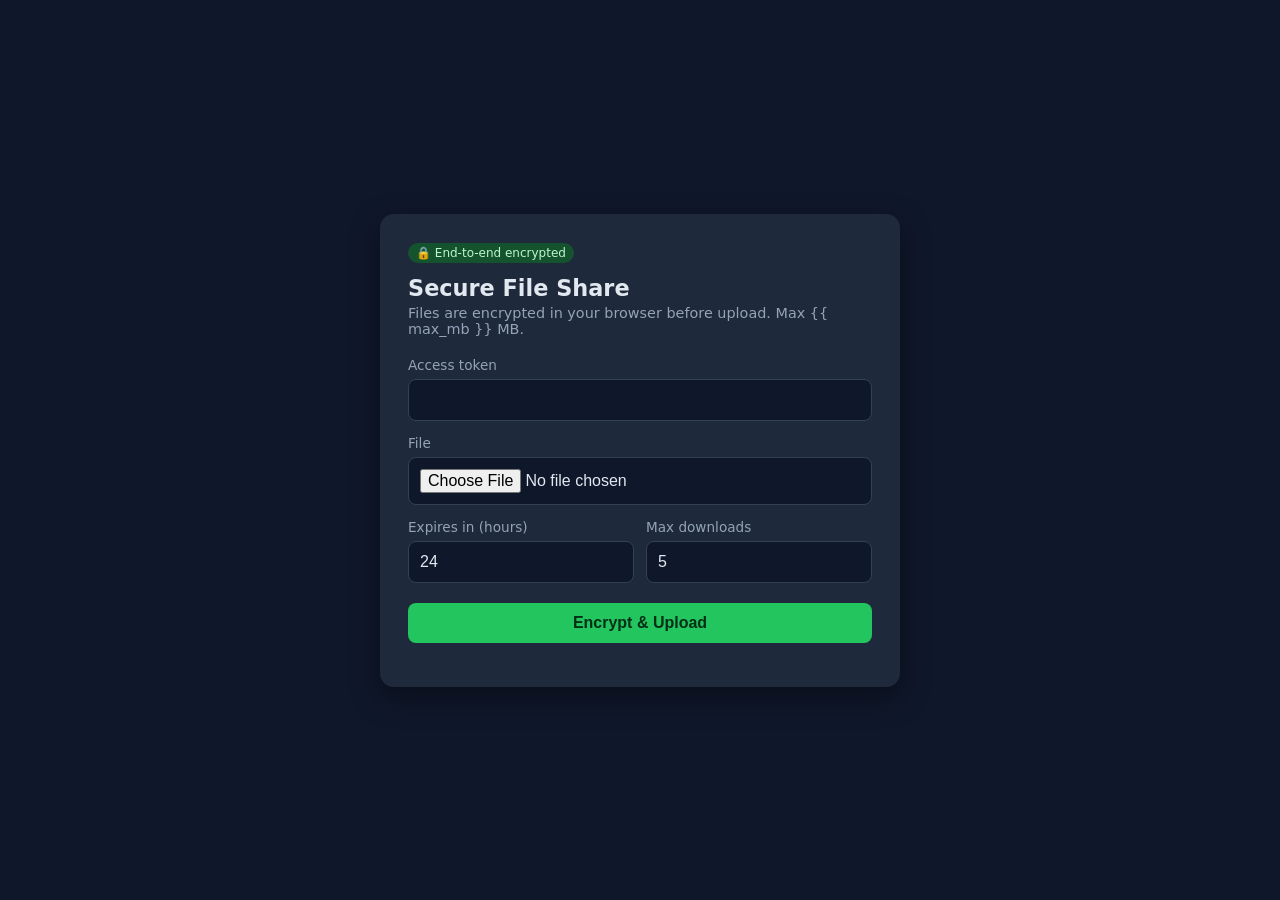
<file: templates/index.html>
<!doctype html><html lang="en"><head><meta charset="utf-8">
<meta name="viewport" content="width=device-width,initial-scale=1">
<title>Internee.pk Secure File Share</title><link rel="stylesheet" href="/static/style.css"></head>
<body><div class="card">
<span class="badge">🔒 End-to-end encrypted</span>
<h1>Secure File Share</h1><p class="sub">Files are encrypted in your browser before upload. Max {{ max_mb }} MB.</p>
<label>Access token</label><input id="token" type="password" autocomplete="off">
<label>File</label><input id="file" type="file">
<div class="row"><div><label>Expires in (hours)</label><input id="hours" type="number" value="24" min="1" max="168"></div>
<div><label>Max downloads</label><input id="maxdl" type="number" value="5" min="1" max="100"></div></div>
<button id="go">Encrypt &amp; Upload</button><div id="status"></div>
</div><script type="module" src="/static/upload.js"></script></body></html>
</file>
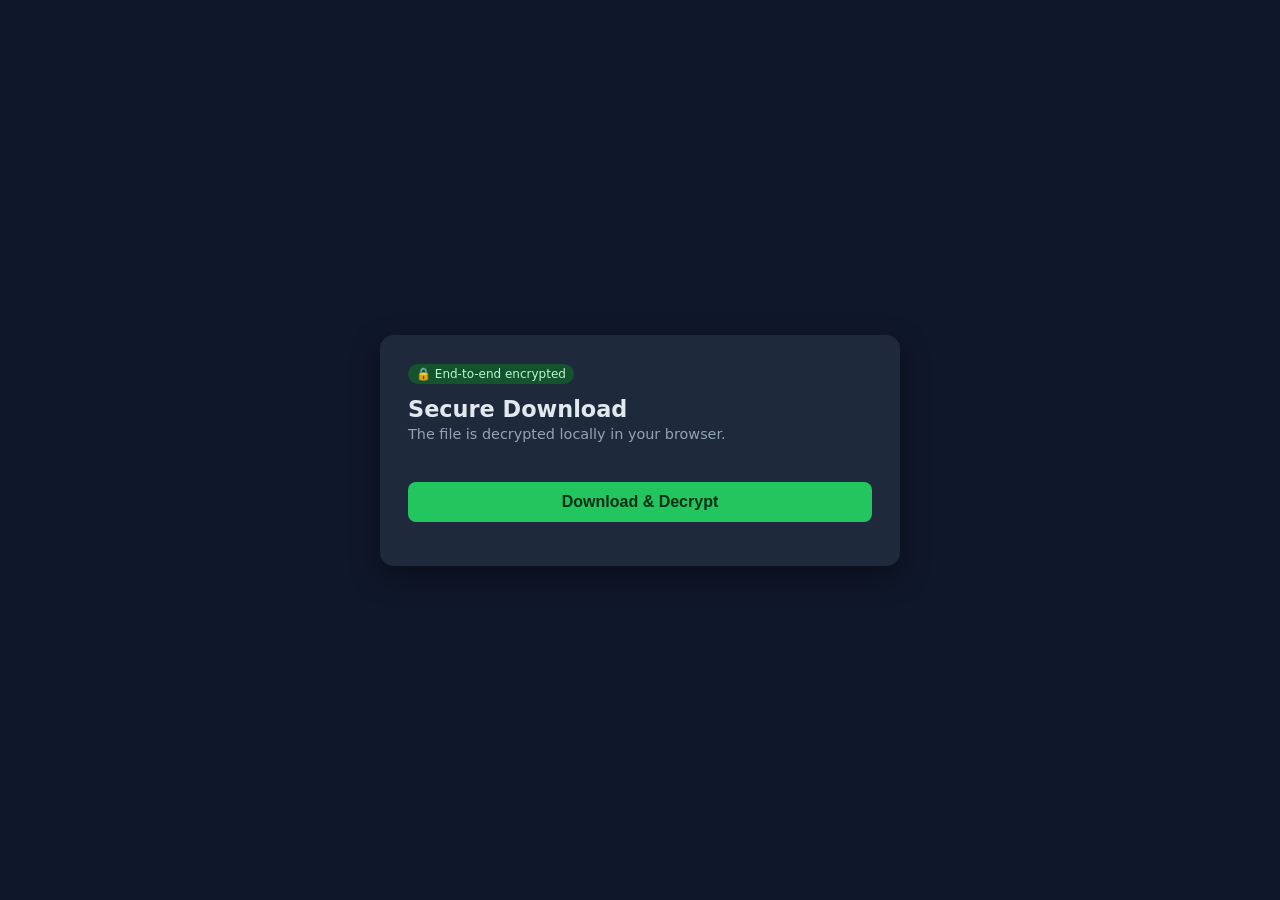
<file: templates/download.html>
<!doctype html><html lang="en"><head><meta charset="utf-8">
<meta name="viewport" content="width=device-width,initial-scale=1">
<title>Secure Download - Internee.pk</title><link rel="stylesheet" href="/static/style.css"></head>
<body><div class="card">
<span class="badge">🔒 End-to-end encrypted</span>
<h1>Secure Download</h1><p class="sub">The file is decrypted locally in your browser.</p>
<button id="go">Download &amp; Decrypt</button><div id="status"></div>
</div><script type="module" src="/static/download.js"></script></body></html>
</file>
<file: static/style.css>
:root{--bg:#0f172a;--card:#1e293b;--text:#e2e8f0;--muted:#94a3b8;--accent:#22c55e;--err:#f87171}
*{box-sizing:border-box}
body{margin:0;font-family:system-ui,Segoe UI,Arial,sans-serif;background:var(--bg);color:var(--text);display:grid;place-items:center;min-height:100vh;padding:16px}
.card{background:var(--card);padding:28px;border-radius:14px;width:100%;max-width:520px;box-shadow:0 10px 30px #0006}
h1{margin:0 0 4px;font-size:1.4rem}.sub{color:var(--muted);margin:0 0 20px;font-size:.9rem}
label{display:block;margin:14px 0 6px;font-size:.85rem;color:var(--muted)}
input,button{width:100%;padding:11px;border-radius:8px;border:1px solid #334155;background:#0f172a;color:var(--text);font-size:1rem}
button{background:var(--accent);color:#052e16;font-weight:600;border:0;margin-top:20px;cursor:pointer}
button:disabled{opacity:.5;cursor:wait}
.row{display:grid;grid-template-columns:1fr 1fr;gap:12px}
#status{margin-top:16px;font-size:.9rem;word-break:break-all;white-space:pre-wrap}
.err{color:var(--err)}.ok{color:var(--accent)}
.badge{display:inline-block;font-size:.75rem;background:#14532d;color:#bbf7d0;padding:3px 8px;border-radius:99px;margin-bottom:12px}
</file>
